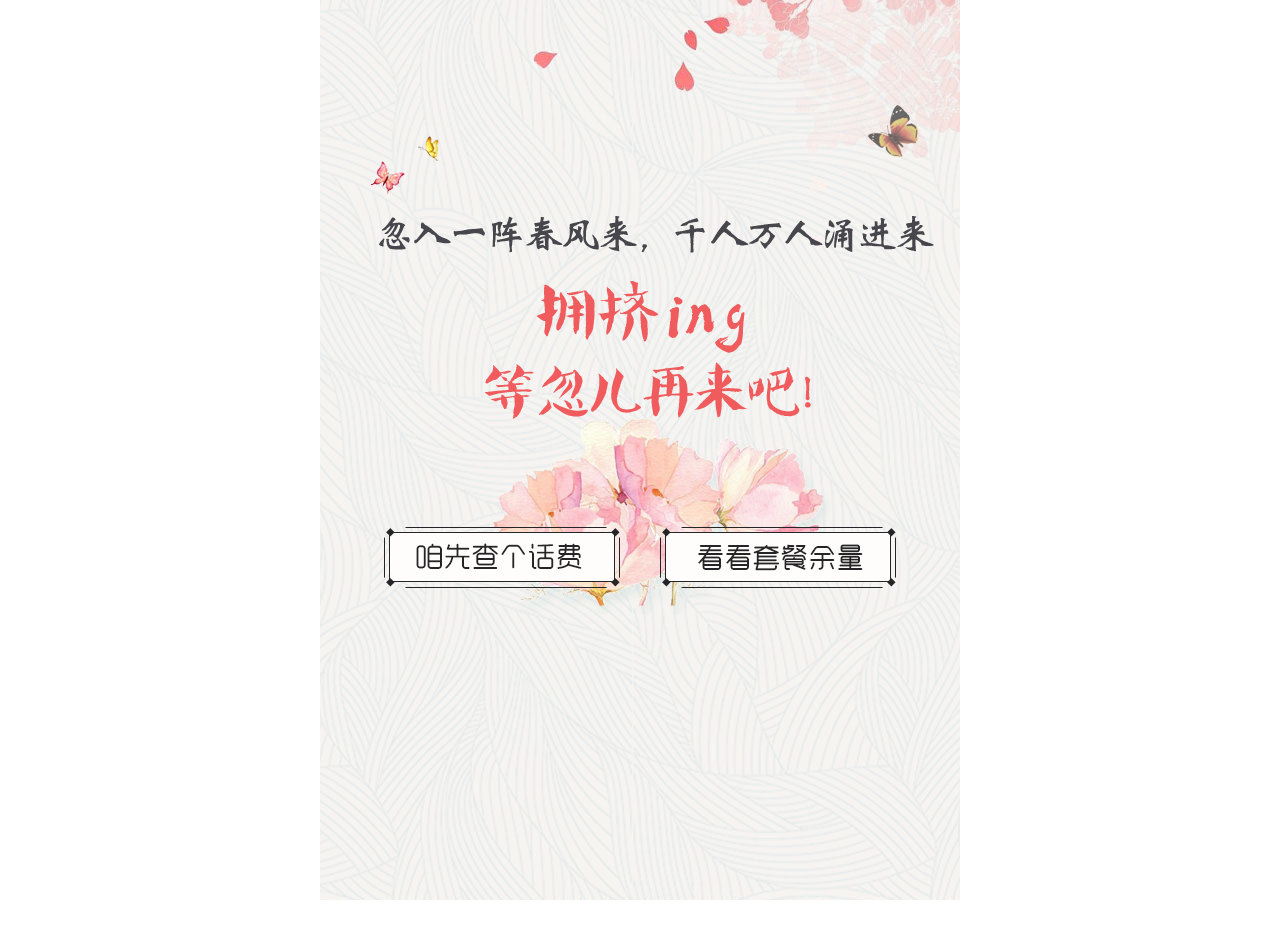
<file: html/fail.html>
<!DOCTYPE html>
<html>
<head>
    <meta http-equiv="Content-Type" content="text/html; charset=utf-8"/>
    <meta name="viewport" content="width=640, user-scalable=no, target-densitydpi=device-dpi">
    <title>竞猜花名赢流量</title>
    <link href="../css/common/layout.css" rel="stylesheet"/>
</head>
<body>
<div class="container">
    <div class="pop_module loading" id="loading" style="background-color:#fff;">
        <table>
            <tr>
                <td>
                    <div class='uil-facebook-css' style='-webkit-transform:scale(0.47);position:absolute;left:50%;margin-left:-90px;top:50%;margin-top:-200px;'><div></div><div></div><div></div></div>
                </td>
            </tr>
        </table>
    </div>
    <!-- 首页 Start -->
    <div class="mainContainer page06">
        <!-- dataCon06 Start -->
        <div class="dataCon07">
            <div class="btnCon">
                <a href="#" class="sprite_btn16"></a>
                <a href="#" class="sprite_btn17"></a>
            </div>
        </div>
        <!-- dataCon06 End -->
    </div>
    <!-- 首页 Start -->
</div>
<script src="../js/vendor.bundle.js"></script>
<script src="../js/fail.js"></script>
</body>
</html>
</file>
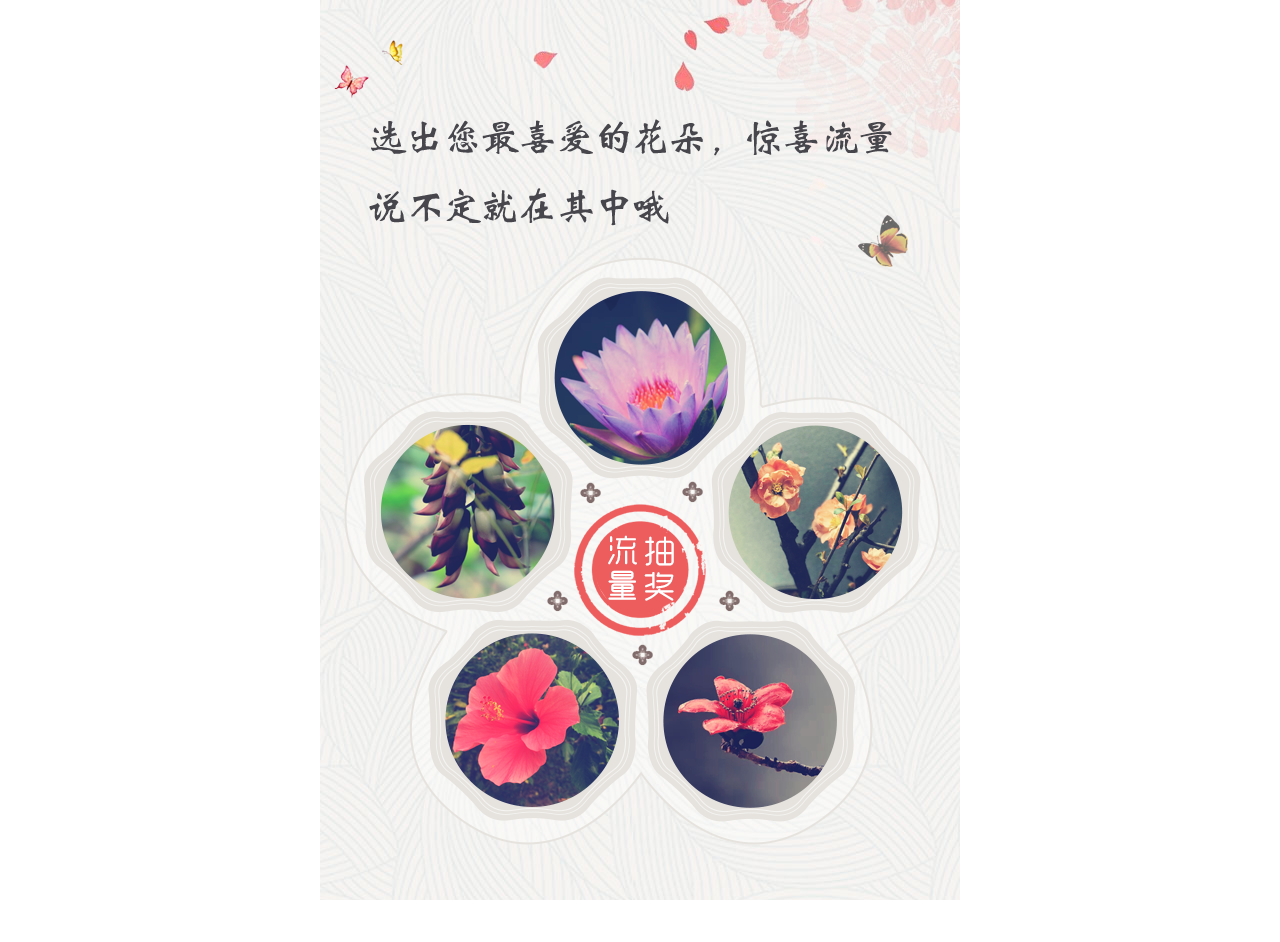
<file: html/prize.html>
<!DOCTYPE html>
<html>
<head>
    <meta http-equiv="Content-Type" content="text/html; charset=utf-8"/>
    <meta name="viewport" content="width=640, user-scalable=no, target-densitydpi=device-dpi">
    <title>竞猜花名赢流量</title>
    <link href="../css/common/layout.css" rel="stylesheet"/>
</head>
<body>
<div class="container">
    <div class="pop_module loading" id="loading" style="background-color:#fff;">
        <table>
            <tr>
                <td>
                    <div class='uil-facebook-css' style='-webkit-transform:scale(0.47);position:absolute;left:50%;margin-left:-90px;top:50%;margin-top:-200px;'><div></div><div></div><div></div></div>
                </td>
            </tr>
        </table>
    </div>
    <!-- 首页 Start -->
    <div class="mainContainer page03">
        <!-- 开始抽奖按钮 Start -->
        <a href="win.html" class="sprite_btn11"></a>
        <!-- 开始抽奖按钮 End -->
    </div>
    <!-- 首页 Start -->
</div>
<script src="../js/vendor.bundle.js"></script>
<script src="../js/prize.js"></script>
</body>
</html>
</file>
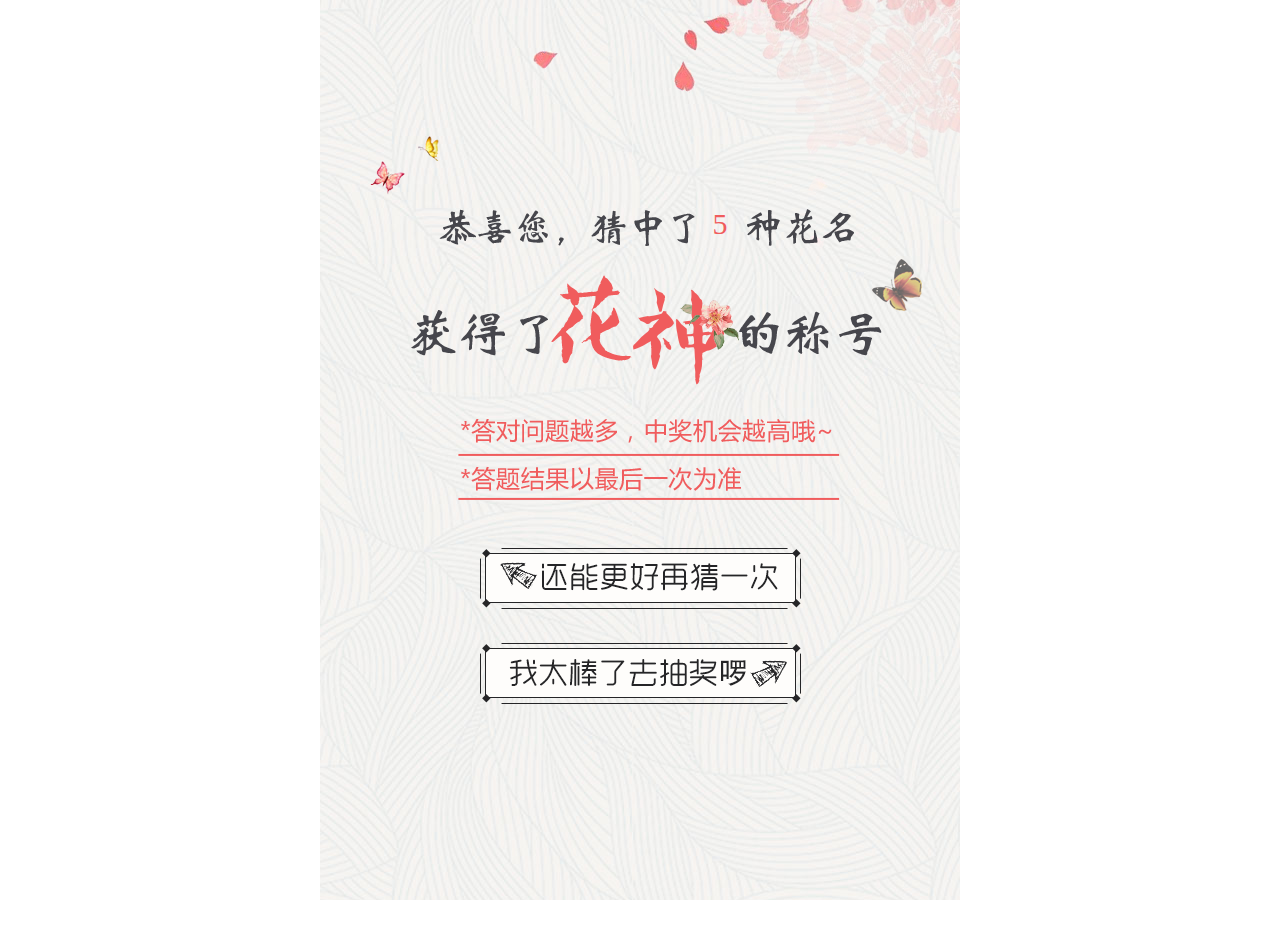
<file: html/result.html>
<!DOCTYPE html>
<html>
<head>
    <meta http-equiv="Content-Type" content="text/html; charset=utf-8"/>
    <meta name="viewport" content="width=640, user-scalable=no, target-densitydpi=device-dpi">
    <title>竞猜花名赢流量</title>
    <link href="../css/common/layout.css" rel="stylesheet"/>
</head>
<body>
<div class="container">
    <div class="pop_module loading" id="loading" style="background-color:#fff;">
        <table>
            <tr>
                <td>
                    <div class='uil-facebook-css'
                         style='-webkit-transform:scale(0.47);position:absolute;left:50%;margin-left:-90px;top:50%;margin-top:-200px;'>
                        <div></div>
                        <div></div>
                        <div></div>
                    </div>
                </td>
            </tr>
        </table>
    </div>
    <!-- 首页 Start -->
    <div class="mainContainer page04">
        <!-- dataCon04 Start -->
        <div class="dataCon04">
            5
        </div>
        <!-- dataCon04 End -->
        <!-- dataCon05 Start -->
        <div class="dataCon05">
            <div class="box">
                <a href="#" class="sprite_btn12"></a>
            </div>
            <div class="box">
                <a href="#" class="sprite_btn13"></a>
            </div>
        </div>
        <!-- dataCon05 End -->
    </div>
    <!-- 首页 Start -->
</div>
<script src="../js/vendor.bundle.js"></script>
<script src="../js/prize.js"></script>
</body>
</html>
</file>
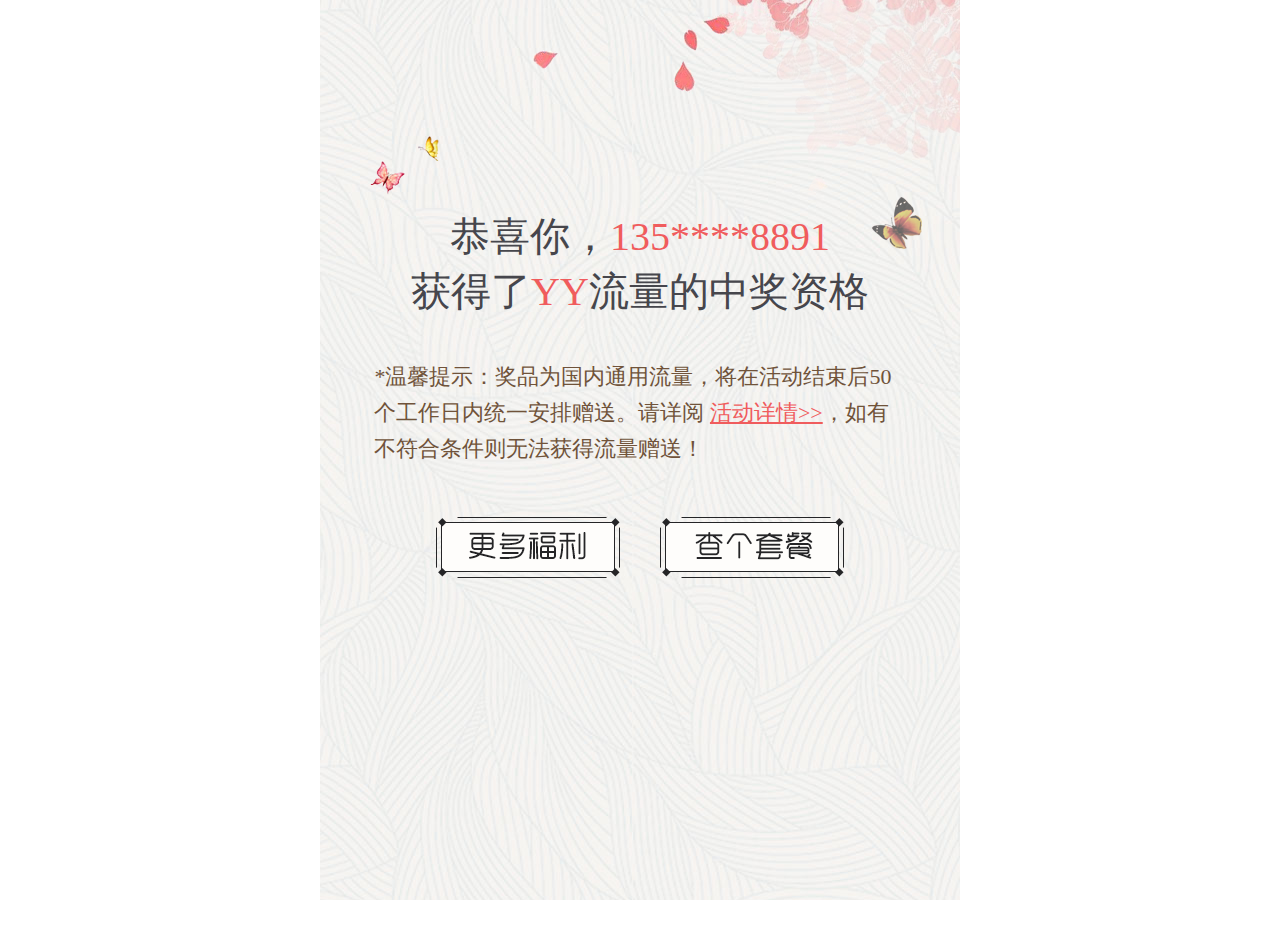
<file: html/win.html>
<!DOCTYPE html>
<html>
<head>
    <meta http-equiv="Content-Type" content="text/html; charset=utf-8"/>
    <meta name="viewport" content="width=640, user-scalable=no, target-densitydpi=device-dpi">
    <title>竞猜花名赢流量</title>
    <link href="../css/common/layout.css" rel="stylesheet"/>
</head>
<body>
<div class="container">
    <div class="pop_module loading" id="loading" style="background-color:#fff;">
        <table>
            <tr>
                <td>
                    <div class='uil-facebook-css' style='-webkit-transform:scale(0.47);position:absolute;left:50%;margin-left:-90px;top:50%;margin-top:-200px;'><div></div><div></div><div></div></div>
                </td>
            </tr>
        </table>
    </div>
    <!-- 首页 Start -->
    <div class="mainContainer page05">
        <!-- dataCon06 Start -->
        <div class="dataCon06">
            <div class="dataCon06_txt01">
                恭喜你，<span>135****8891</span><br/>
                获得了<span>YY</span>流量的中奖资格
            </div>
            <div class="dataCon06_txt02">
                *温馨提示：奖品为国内通用流量，将在活动结束后50
                个工作日内统一安排赠送。请详阅 <a>活动详情>></a>，如有
                不符合条件则无法获得流量赠送！
            </div>
            <div class="btnCon">
                <a href="#" class="sprite_btn14"></a>
                <a href="#" class="sprite_btn15"></a>
            </div>
        </div>
        <!-- dataCon06 End -->
    </div>
    <!-- 首页 Start -->
</div>
<script src="../js/vendor.bundle.js"></script>
<script src="../js/win.js"></script>
</body>
</html>
</file>
<file: css/common/layout.css>
@charset "UTF-8";
/*! normalize.css v1.1.3 | MIT License | git.io/normalize */
/* ==========================================================================
   HTML5 display definitions
   ========================================================================== */
/**
 * Correct `block` display not defined in IE 6/7/8/9 and Firefox 3.
 */
article,
aside,
details,
figcaption,
figure,
footer,
header,
hgroup,
main,
nav,
section,
summary {
  display: block; }

/**
 * Correct `inline-block` display not defined in IE 6/7/8/9 and Firefox 3.
 */
audio,
canvas,
video {
  display: inline-block;
  *display: inline;
  *zoom: 1; }

/**
 * Prevent modern browsers from displaying `audio` without controls.
 * Remove excess height in iOS 5 devices.
 */
audio:not([controls]) {
  display: none;
  height: 0; }

/**
 * Address styling not present in IE 7/8/9, Firefox 3, and Safari 4.
 * Known issue: no IE 6 support.
 */
[hidden] {
  display: none; }

/* ==========================================================================
   Base
   ========================================================================== */
/**
 * 1. Correct text resizing oddly in IE 6/7 when body `font-size` is set using
 *    `em` units.
 * 2. Prevent iOS text size adjust after orientation change, without disabling
 *    user zoom.
 */
html {
  font-size: 100%;
  /* 1 */
  -ms-text-size-adjust: 100%;
  /* 2 */
  -webkit-text-size-adjust: 100%;
  /* 2 */ }

/**
 * Address `font-family` inconsistency between `textarea` and other form
 * elements.
 */
html,
button,
input,
select,
textarea {
  font-family: Aril,"微软雅黑"; }

/**
 * Address margins handled incorrectly in IE 6/7.
 */
body {
  margin: 0; }

/* ==========================================================================
   Links
   ========================================================================== */
/**
 * Address `outline` inconsistency between Chrome and other browsers.
 */
a:focus {
  outline: thin dotted; }

/**
 * Improve readability when focused and also mouse hovered in all browsers.
 */
a:active,
a:hover {
  outline: 0; }

/* ==========================================================================
   Typography
   ========================================================================== */
/**
 * Address font sizes and margins set differently in IE 6/7.
 * Address font sizes within `section` and `article` in Firefox 4+, Safari 5,
 * and Chrome.
 */
h1 {
  font-size: 2em;
  margin: 0px; }

h2 {
  font-size: 1.5em;
  margin: 0.83em 0; }

h3 {
  font-size: 1.17em;
  margin: 1em 0; }

h4 {
  font-size: 1em;
  margin: 1.33em 0; }

h5 {
  font-size: 0.83em;
  margin: 1.67em 0; }

h6 {
  font-size: 0.67em;
  margin: 2.33em 0; }

/**
 * Address styling not present in IE 7/8/9, Safari 5, and Chrome.
 */
abbr[title] {
  border-bottom: 1px dotted; }

/**
 * Address style set to `bolder` in Firefox 3+, Safari 4/5, and Chrome.
 */
b,
strong {
  font-weight: bold; }

blockquote {
  margin: 1em 40px; }

/**
 * Address styling not present in Safari 5 and Chrome.
 */
dfn {
  font-style: italic; }

/**
 * Address differences between Firefox and other browsers.
 * Known issue: no IE 6/7 normalization.
 */
hr {
  -moz-box-sizing: content-box;
  box-sizing: content-box;
  height: 0; }

/**
 * Address styling not present in IE 6/7/8/9.
 */
mark {
  background: #ff0;
  color: #000; }

/**
 * Address margins set differently in IE 6/7.
 */
p,
pre {
  margin: 1em 0; }

/**
 * Correct font family set oddly in IE 6, Safari 4/5, and Chrome.
 */
code,
kbd,
pre,
samp {
  font-family: monospace, serif;
  _font-family: 'courier new', monospace;
  font-size: 1em; }

/**
 * Improve readability of pre-formatted text in all browsers.
 */
pre {
  white-space: pre;
  white-space: pre-wrap;
  word-wrap: break-word; }

/**
 * Address CSS quotes not supported in IE 6/7.
 */
q {
  quotes: none; }

/**
 * Address `quotes` property not supported in Safari 4.
 */
q:before,
q:after {
  content: '';
  content: none; }

/**
 * Address inconsistent and variable font size in all browsers.
 */
small {
  font-size: 80%; }

/**
 * Prevent `sub` and `sup` affecting `line-height` in all browsers.
 */
sub,
sup {
  font-size: 75%;
  line-height: 0;
  position: relative;
  vertical-align: baseline; }

sup {
  top: -0.5em; }

sub {
  bottom: -0.25em; }

/* ==========================================================================
   Lists
   ========================================================================== */
/**
 * Address margins set differently in IE 6/7.
 */
dl,
menu,
ol,
ul {
  margin: 0px; }

dd {
  margin: 0 0 0 40px; }

/**
 * Address paddings set differently in IE 6/7.
 */
menu,
ol,
ul {
  padding: 0px; }

/**
 * Correct list images handled incorrectly in IE 7.
 */
nav ul,
nav ol {
  list-style: none;
  list-style-image: none; }

/* ==========================================================================
   Embedded content
   ========================================================================== */
/**
 * 1. Remove border when inside `a` element in IE 6/7/8/9 and Firefox 3.
 * 2. Improve image quality when scaled in IE 7.
 */
img {
  border: 0;
  /* 1 */
  -ms-interpolation-mode: bicubic;
  /* 2 */ }

/**
 * Correct overflow displayed oddly in IE 9.
 */
svg:not(:root) {
  overflow: hidden; }

/* ==========================================================================
   Figures
   ========================================================================== */
/**
 * Address margin not present in IE 6/7/8/9, Safari 5, and Opera 11.
 */
figure {
  margin: 0; }

/* ==========================================================================
   Forms
   ========================================================================== */
/**
 * Correct margin displayed oddly in IE 6/7.
 */
form {
  margin: 0; }

/**
 * Define consistent border, margin, and padding.
 */
fieldset {
  border: 1px solid #c0c0c0;
  margin: 0 2px;
  padding: 0.35em 0.625em 0.75em; }

/**
 * 1. Correct color not being inherited in IE 6/7/8/9.
 * 2. Correct text not wrapping in Firefox 3.
 * 3. Correct alignment displayed oddly in IE 6/7.
 */
legend {
  border: 0;
  /* 1 */
  padding: 0;
  white-space: normal;
  /* 2 */
  *margin-left: -7px;
  /* 3 */ }

/**
 * 1. Correct font size not being inherited in all browsers.
 * 2. Address margins set differently in IE 6/7, Firefox 3+, Safari 5,
 *    and Chrome.
 * 3. Improve appearance and consistency in all browsers.
 */
button,
input,
select,
textarea {
  font-size: 100%;
  /* 1 */
  margin: 0;
  /* 2 */
  vertical-align: baseline;
  /* 3 */
  *vertical-align: middle;
  /* 3 */ }

/**
 * Address Firefox 3+ setting `line-height` on `input` using `!important` in
 * the UA stylesheet.
 */
button,
input {
  line-height: normal; }

/**
 * Address inconsistent `text-transform` inheritance for `button` and `select`.
 * All other form control elements do not inherit `text-transform` values.
 * Correct `button` style inheritance in Chrome, Safari 5+, and IE 6+.
 * Correct `select` style inheritance in Firefox 4+ and Opera.
 */
button,
select {
  text-transform: none; }

/**
 * 1. Avoid the WebKit bug in Android 4.0.* where (2) destroys native `audio`
 *    and `video` controls.
 * 2. Correct inability to style clickable `input` types in iOS.
 * 3. Improve usability and consistency of cursor style between image-type
 *    `input` and others.
 * 4. Remove inner spacing in IE 7 without affecting normal text inputs.
 *    Known issue: inner spacing remains in IE 6.
 */
button,
html input[type="button"],
input[type="reset"],
input[type="submit"] {
  -webkit-appearance: button;
  /* 2 */
  cursor: pointer;
  /* 3 */
  *overflow: visible;
  /* 4 */ }

/**
 * Re-set default cursor for disabled elements.
 */
button[disabled],
html input[disabled] {
  cursor: default; }

/**
 * 1. Address box sizing set to content-box in IE 8/9.
 * 2. Remove excess padding in IE 8/9.
 * 3. Remove excess padding in IE 7.
 *    Known issue: excess padding remains in IE 6.
 */
input[type="checkbox"],
input[type="radio"] {
  box-sizing: border-box;
  /* 1 */
  padding: 0;
  /* 2 */
  *height: 13px;
  /* 3 */
  *width: 13px;
  /* 3 */ }

/**
 * 1. Address `appearance` set to `searchfield` in Safari 5 and Chrome.
 * 2. Address `box-sizing` set to `border-box` in Safari 5 and Chrome
 *    (include `-moz` to future-proof).
 */
input[type="search"] {
  -webkit-appearance: textfield;
  /* 1 */
  -moz-box-sizing: content-box;
  -webkit-box-sizing: content-box;
  /* 2 */
  box-sizing: content-box; }

/**
 * Remove inner padding and search cancel button in Safari 5 and Chrome
 * on OS X.
 */
input[type="search"]::-webkit-search-cancel-button,
input[type="search"]::-webkit-search-decoration {
  -webkit-appearance: none; }

/**
 * Remove inner padding and border in Firefox 3+.
 */
button::-moz-focus-inner,
input::-moz-focus-inner {
  border: 0;
  padding: 0; }

/**
 * 1. Remove default vertical scrollbar in IE 6/7/8/9.
 * 2. Improve readability and alignment in all browsers.
 */
textarea {
  overflow: auto;
  /* 1 */
  vertical-align: top;
  /* 2 */ }

/* ==========================================================================
   Tables
   ========================================================================== */
/**
 * Remove most spacing between table cells.
 */
table {
  border-collapse: collapse;
  border-spacing: 0; }

/*
 * 全局路径
 */
/* Slider */
.slick-slider {
  position: relative;
  display: block;
  -moz-box-sizing: border-box;
  box-sizing: border-box;
  -webkit-user-select: none;
  -moz-user-select: none;
  -ms-user-select: none;
  user-select: none;
  -webkit-touch-callout: none;
  -khtml-user-select: none;
  -ms-touch-action: pan-y;
  touch-action: pan-y;
  -webkit-tap-highlight-color: transparent; }

.slick-list {
  position: relative;
  display: block;
  overflow: hidden;
  margin: 0;
  padding: 0; }

.slick-list:focus {
  outline: none; }

.slick-list.dragging {
  cursor: pointer;
  cursor: hand; }

.slick-slider .slick-track,
.slick-slider .slick-list {
  -webkit-transform: translate3d(0, 0, 0);
  -moz-transform: translate3d(0, 0, 0);
  -ms-transform: translate3d(0, 0, 0);
  -o-transform: translate3d(0, 0, 0);
  transform: translate3d(0, 0, 0); }

.slick-track {
  position: relative;
  top: 0;
  left: 0;
  display: block; }

.slick-track:before,
.slick-track:after {
  display: table;
  content: ''; }

.slick-track:after {
  clear: both; }

.slick-loading .slick-track {
  visibility: hidden; }

.slick-slide {
  display: none;
  float: left;
  height: 100%;
  min-height: 1px; }

[dir='rtl'] .slick-slide {
  float: right; }

.slick-slide img {
  display: block; }

.slick-slide.slick-loading img {
  display: none; }

.slick-slide.dragging img {
  pointer-events: none; }

.slick-initialized .slick-slide {
  display: block; }

.slick-loading .slick-slide {
  visibility: hidden; }

.slick-vertical .slick-slide {
  display: block;
  height: auto; }

/*
 * name     : infoScoll 插件
 *
 */
.infoScoll {
  overflow: hidden;
  position: relative; }

.infoScoll .wrap {
  position: absolute;
  left: 0;
  top: 0; }

/*
 * name     : animate
 * content  : 动画
 * time     : 20151208
 * author   : mo
 */
@-webkit-keyframes rotate {
  0% {
    -webkit-transform: rotate(0deg); }
  100% {
    -webkit-transform: rotate(360deg); } }

@keyframes rotate {
  0% {
    transform: rotate(0deg); }
  100% {
    transform: rotate(360deg); } }

.rotate {
  -webkit-animation-name: rotate;
  animation-name: rotate;
  -webkit-animation-iteration-count: infinite;
  animation-iteration-count: infinite;
  -webkit-animation-timing-function: linear;
  animation-timing-function: linear; }

@-webkit-keyframes fadeInLeft {
  from {
    opacity: 0;
    -webkit-transform: translate3d(-100%, 0, 0);
    transform: translate3d(-100%, 0, 0); }
  to {
    opacity: 1;
    -webkit-transform: none;
    transform: none; } }

@keyframes fadeInLeft {
  from {
    opacity: 0;
    -webkit-transform: translate3d(-100%, 0, 0);
    transform: translate3d(-100%, 0, 0); }
  to {
    opacity: 1;
    -webkit-transform: none;
    transform: none; } }

.active .fadeInLeft {
  -webkit-animation-name: fadeInLeft;
  animation-name: fadeInLeft; }

/*
 * name     : common
 * content  : 公共元素
 * time     : 20151208
 * author   : mo
 */
.animated {
  -webkit-animation-duration: 1s;
  animation-duration: 1s;
  -webkit-animation-fill-mode: both;
  animation-fill-mode: both;
  -webkit-animation-play-state: paused;
  animation-play-state: paused;
  -webkit-backface-visibility: hidden; }

.curActive.animated, .active .animated, .txtActive.animated, .txtActive .animated {
  -webkit-animation-play-state: running;
  animation-play-state: running;
  display: block; }

.duration100 {
  -webkit-animation-duration: .1s;
  animation-duration: .1s; }

.duration200 {
  -webkit-animation-duration: .2s;
  animation-duration: .2s; }

.duration300 {
  -webkit-animation-duration: .3s;
  animation-duration: .3s; }

.duration500 {
  -webkit-animation-duration: .5s;
  animation-duration: .5s; }

.duration600 {
  -webkit-animation-duration: .6s;
  animation-duration: .6s; }

.duration800 {
  -webkit-animation-duration: .8s;
  animation-duration: .8s; }

.duration1000 {
  -webkit-animation-duration: 1s;
  animation-duration: 1s; }

.duration1500 {
  -webkit-animation-duration: 1.5s;
  animation-duration: 1.5s; }

.duration2000 {
  -webkit-animation-duration: 2s;
  animation-duration: 2s; }

.duration3000 {
  -webkit-animation-duration: 3s;
  animation-duration: 3s; }

.duration4000 {
  -webkit-animation-duration: 4s;
  animation-duration: 4s; }

.duration5000 {
  -webkit-animation-duration: 5s;
  animation-duration: 5s; }

.duration10000 {
  -webkit-animation-duration: 10s;
  animation-duration: 10s; }

.duration30000 {
  -webkit-animation-duration: 30s;
  animation-duration: 30s; }

.delay500 {
  -webkit-animation-delay: .5s;
  animation-delay: .5s; }

.delay800 {
  -webkit-animation-delay: .8s;
  animation-delay: .8s; }

.delay1000 {
  -webkit-animation-delay: 1s;
  animation-delay: 1s; }

.delay1600 {
  -webkit-animation-delay: 1.6s;
  animation-delay: 1.6s; }

.delay2000 {
  -webkit-animation-delay: 2s;
  animation-delay: 2s; }

.delay3000 {
  -webkit-animation-delay: 3s;
  animation-delay: 3s; }

.delay4000 {
  -webkit-animation-delay: 4s;
  animation-delay: 4s; }

.delay5000 {
  -webkit-animation-delay: 5s;
  animation-delay: 5s; }

.delay6000 {
  -webkit-animation-delay: 6s;
  animation-delay: 6s; }

.delay8000 {
  -webkit-animation-delay: 8s;
  animation-delay: 8s; }

.delay9000 {
  -webkit-animation-delay: 9s;
  animation-delay: 9s; }

.delay10000 {
  -webkit-animation-delay: 10s;
  animation-delay: 10s; }

.delay12000 {
  -webkit-animation-delay: 12s;
  animation-delay: 12s; }

.pop_module {
  width: 100%;
  height: 100%;
  position: fixed;
  top: 0;
  left: 0;
  z-index: 1000;
  background-color: rgba(0, 0, 0, 0.6);
  display: none; }

.pop_module.show {
  display: block; }

.pop_con01 {
  width: 531px;
  height: 852px;
  position: absolute;
  left: 50%;
  margin-left: -266px;
  top: 50%;
  margin-top: -426px;
  background: url("../../images/bg_popCon01.png") no-repeat 0 0; }

.pop_con01 .closeBtn01 {
  position: absolute;
  display: block;
  top: 10px;
  right: -15px;
  cursor: pointer;
  width: 52px;
  height: 52px;
  z-index: 99;
  background: url([data-uri]) no-repeat 0 0; }

.pop_con02 {
  width: 491px;
  height: 315px;
  position: absolute;
  left: 50%;
  margin-left: -246px;
  top: 50%;
  margin-top: -157px;
  background: url("../../images/bg_popCon02.png") no-repeat 0 0; }

.pop_con02 .closeBtn01 {
  position: absolute;
  display: block;
  top: 10px;
  right: -15px;
  cursor: pointer;
  width: 52px;
  height: 52px;
  z-index: 99;
  background: url([data-uri]) no-repeat 0 0; }

/*
 * 雪碧图
 */
/*
The `sprites` mixin generates identical output to the CSS template
  but can be overridden inside of SCSS

@include sprites($spritesheet-sprites);
*/
.sprite_btn01 {
  background-image: url(../../images/sprite.png);
  background-position: 0px -278px;
  width: 201px;
  height: 61px;
  display: inline-block; }

.sprite_btn02 {
  background-image: url(../../images/sprite.png);
  background-position: -209px -278px;
  width: 201px;
  height: 61px;
  display: inline-block; }

.sprite_btn03 {
  background-image: url(../../images/sprite.png);
  background-position: -329px -195px;
  width: 265px;
  height: 49px;
  display: inline-block; }

.sprite_btn04 {
  background-image: url(../../images/sprite.png);
  background-position: -180px -416px;
  width: 172px;
  height: 49px;
  display: inline-block; }

.sprite_btn05 {
  background-image: url(../../images/sprite.png);
  background-position: 0px -416px;
  width: 172px;
  height: 49px;
  display: inline-block; }

.sprite_btn06 {
  background-image: url(../../images/sprite.png);
  background-position: -329px 0px;
  width: 325px;
  height: 49px;
  display: inline-block; }

.sprite_btn07 {
  background-image: url(../../images/sprite.png);
  background-position: -140px -195px;
  width: 172px;
  height: 49px;
  display: inline-block; }

.sprite_btn08 {
  background-image: url(../../images/sprite.png);
  background-position: -140px -138px;
  width: 172px;
  height: 49px;
  display: inline-block; }

.sprite_btn09 {
  background-image: url(../../images/sprite.png);
  background-position: -372px -347px;
  width: 172px;
  height: 49px;
  display: inline-block; }

.sprite_btn10 {
  background-image: url(../../images/sprite.png);
  background-position: -192px -347px;
  width: 172px;
  height: 49px;
  display: inline-block; }

.sprite_btn11 {
  background-image: url(../../images/sprite.png);
  background-position: 0px -138px;
  width: 132px;
  height: 132px;
  display: inline-block; }

.sprite_btn12 {
  background-image: url(../../images/sprite.png);
  background-position: 0px -69px;
  width: 321px;
  height: 61px;
  display: inline-block; }

.sprite_btn13 {
  background-image: url(../../images/sprite.png);
  background-position: 0px 0px;
  width: 321px;
  height: 61px;
  display: inline-block; }

.sprite_btn14 {
  background-image: url(../../images/sprite.png);
  background-position: 0px -347px;
  width: 184px;
  height: 61px;
  display: inline-block; }

.sprite_btn15 {
  background-image: url(../../images/sprite.png);
  background-position: -418px -278px;
  width: 184px;
  height: 61px;
  display: inline-block; }

.sprite_btn16 {
  background-image: url(../../images/sprite.png);
  background-position: -329px -126px;
  width: 236px;
  height: 61px;
  display: inline-block; }

.sprite_btn17 {
  background-image: url(../../images/sprite.png);
  background-position: -329px -57px;
  width: 236px;
  height: 61px;
  display: inline-block; }

.sprite_icon_right {
  background-image: url(../../images/sprite.png);
  background-position: -573px -57px;
  width: 40px;
  height: 34px;
  display: inline-block; }

.sprite_icon_wrong {
  background-image: url(../../images/sprite.png);
  background-position: -573px -126px;
  width: 40px;
  height: 34px;
  display: inline-block; }

.sprite_txt01 {
  background-image: url(../../images/sprite.png);
  background-position: -360px -416px;
  width: 183px;
  height: 36px;
  display: inline-block; }

/*
 * name     : layout
 * content  : 布局
 * time     : 20151208
 * author   : mo
 */
html, body {
  width: 100%;
  height: 100%;
  overflow: hidden; }

.container {
  width: 640px;
  margin: 0 auto;
  height: 100%;
  position: relative;
  background: url("../../images/bg_page.jpg") repeat-y 0 0; }

.mainContainer {
  position: relative;
  overflow: hidden; }

.page01 {
  min-height: 942px;
  background: url("../../images/bg_page01.png") no-repeat center 0; }

.page03 {
  min-height: 942px;
  background: url("../../images/bg_page03.png") no-repeat center 0; }

.page04 {
  min-height: 942px;
  background: url("../../images/bg_page04.png") no-repeat center 0; }

.page05 {
  min-height: 942px;
  background: url("../../images/bg_page05.png") no-repeat center 0; }

.page06 {
  min-height: 942px;
  background: url("../../images/bg_page06.png") no-repeat center 0; }

.page01 .sprite_btn01 {
  position: absolute;
  left: 349px;
  top: 493px; }

.page01 .sprite_btn02 {
  position: absolute;
  left: 349px;
  top: 609px; }

.page01 .sprite_txt01 {
  position: absolute;
  left: 50%;
  margin-left: -92px;
  top: 863px; }

.page01, .page02 {
  position: absolute;
  left: 0;
  top: 0;
  width: 100%; }

.ruleList {
  width: 85%;
  margin: 110px auto 0;
  color: #48484a;
  font-size: 20px;
  line-height: 38px;
  height: 700px;
  overflow-y: auto; }

.tabBox01 {
  width: 90%;
  margin: 10px auto 0;
  border: none; }

.tabBox01 table {
  width: 100%;
  margin: 0; }

.tabBox01 th, .tabBox01 td {
  height: 53px;
  text-align: center; }

.tabBox01 th {
  background-color: #b5ac9e;
  color: #fff;
  font-size: 20px; }

.tabBox01 tr:nth-child(n) td {
  background-color: #fefdfb; }

.tabBox01 tr:nth-child(2n) td {
  background-color: #e6e3de; }

.tabBox02 {
  height: 173px;
  line-height: 173px;
  text-align: center;
  margin-top: 30px; }

.tabBox02 .txt {
  line-height: 60px;
  font-size: 38px;
  vertical-align: middle;
  width: 90%;
  text-align: center;
  display: inline-block; }

.popBox02 .btnCon {
  text-align: center;
  font-size: 0; }

.popBox02 .btnCon .sprite_btn04,
.popBox02 .btnCon .sprite_btn05,
.popBox02 .btnCon .sprite_btn07,
.popBox02 .btnCon .sprite_btn08,
.popBox02 .btnCon .sprite_btn09,
.popBox02 .btnCon .sprite_btn10 {
  margin: 0 10px; }

.dataCon02_item {
  display: none; }

.dataCon02_item.show {
  display: block; }

.dataCon02 .choice {
  text-align: center;
  font-size: 0; }

.dataCon02 .choice_item {
  display: inline-block;
  font-size: 26px;
  color: #70533a;
  padding-right: 45px;
  position: relative;
  margin: 0 20px; }

.dataCon02 .choice_item .sprite_icon_right, .dataCon02 .choice_item .sprite_icon_wrong {
  position: absolute;
  right: 0;
  top: 50%;
  margin-top: -17px;
  display: none; }

.dataCon02 .choice_item.show .sprite_icon_right, .dataCon02 .choice_item.show .sprite_icon_wrong {
  display: block; }

.dataCon02_foot {
  text-align: center;
  font-size: 28px;
  color: #252527;
  margin-top: 128px; }

.dataCon02_foot span {
  color: #f05c5d;
  font-size: 32px;
  margin: 0 8px;
  display: inline-block; }

.page03 .sprite_btn11 {
  position: absolute;
  left: 50%;
  margin-left: -66px;
  top: 504px; }

.dataCon04 {
  font-size: 30px;
  color: #f05c5d;
  text-align: center;
  width: 40px;
  position: absolute;
  left: 380px;
  top: 207px; }

.dataCon05 {
  margin-top: 548px;
  text-align: center; }

.dataCon05 .box {
  margin-bottom: 30px; }

.dataCon06 {
  margin-top: 209px; }

.dataCon06_txt01 {
  text-align: center;
  color: #46464c;
  font-size: 40px; }

.dataCon06_txt01 span {
  color: #f05c5d; }

.dataCon06_txt02 {
  width: 83%;
  margin: 40px auto 50px;
  color: #70533a;
  font-size: 22px;
  line-height: 36px; }

.dataCon06_txt02 a {
  color: #f05c5d;
  text-decoration: underline; }

.dataCon06 .btnCon, .dataCon07 .btnCon {
  text-align: center;
  font-size: 0; }

.dataCon06 .btnCon .sprite_btn14,
.dataCon06 .btnCon .sprite_btn15,
.dataCon07 .btnCon .sprite_btn16,
.dataCon07 .btnCon .sprite_btn17 {
  margin: 0 20px; }

.dataCon07 .btnCon {
  margin-top: 527px; }

.loading {
  background: url("../../images/bg_page.jpg") repeat-y center 0;
  width: 640px;
  margin: 0 auto; }

.loading table, .loading table td {
  width: 100%;
  height: 100%;
  text-align: center; }

.progressBox {
  width: 60%;
  position: relative;
  margin: 0 auto; }

.progressBox .progress {
  height: 2px;
  background-color: #252527;
  position: relative;
  width: 0; }

.progressBox .progress .butterfly {
  position: absolute;
  top: 50%;
  margin-top: -60px;
  right: -60px; }

.com_icon01 {
  display: block;
  width: 10px;
  height: 10px;
  background: url([data-uri]) no-repeat 0 0; }

.progressBox .com_icon01 {
  position: absolute;
  left: -5px;
  margin-top: -5px;
  top: 50%; }
</file>
